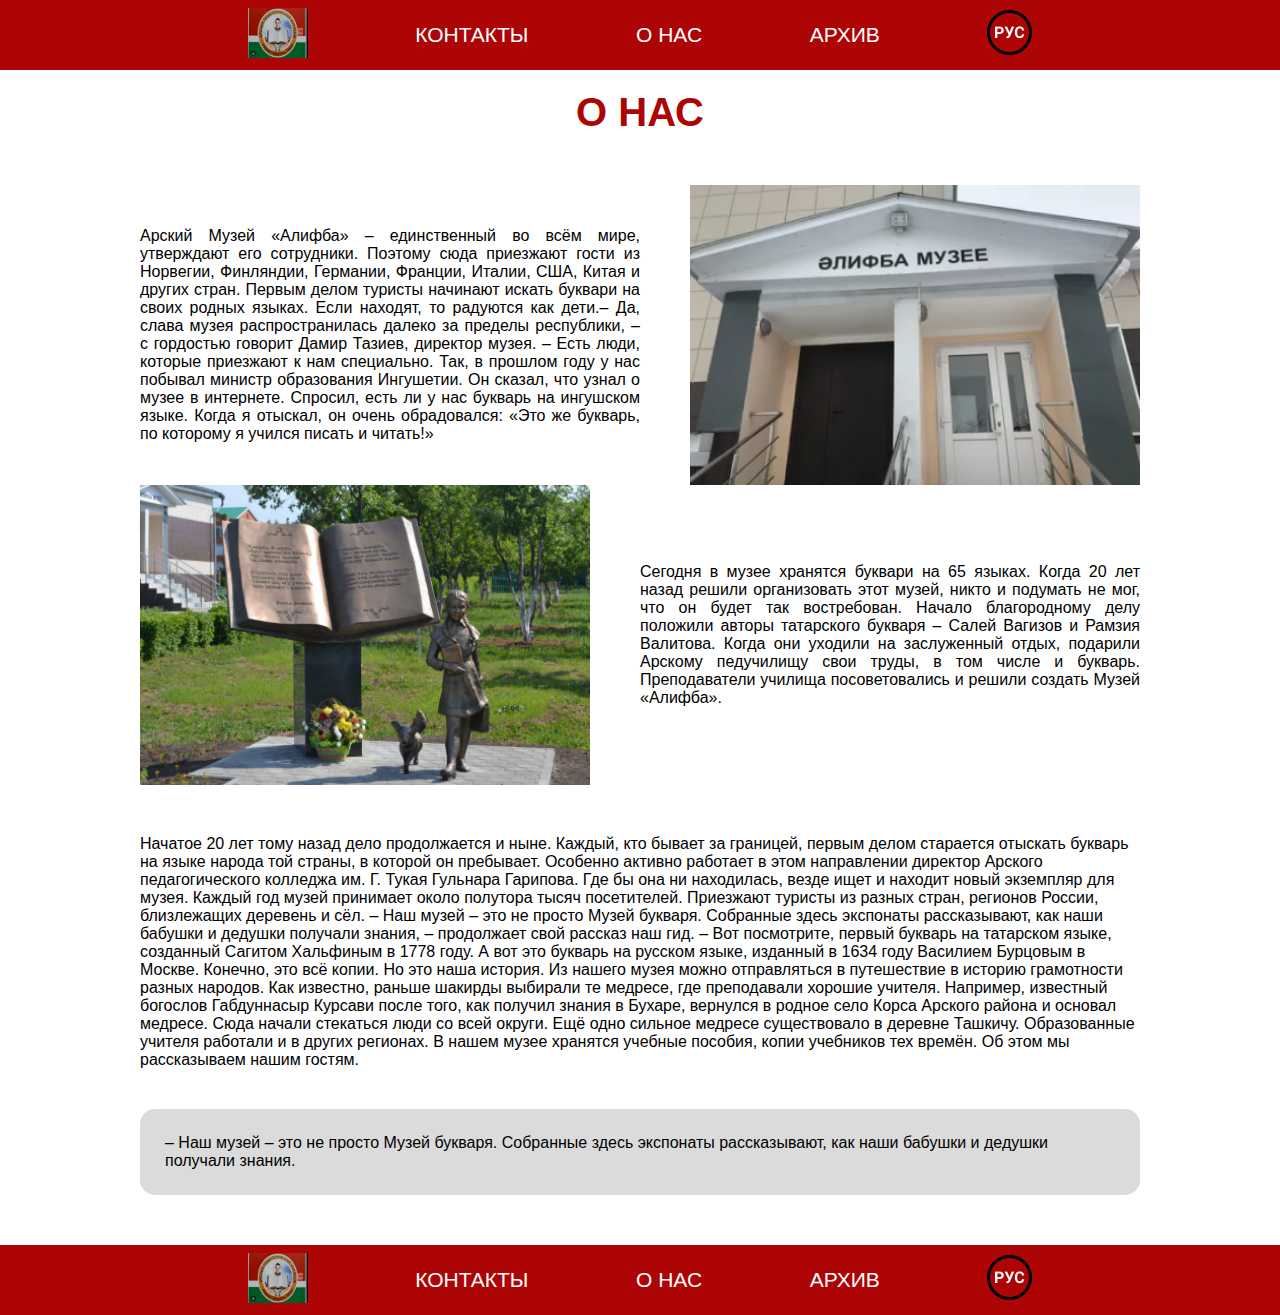
<file: about.html>
<!DOCTYPE html>
<html lang="en">
	<head>
		<meta charset="UTF-8" />
		<meta name="viewport" content="width=device-width, initial-scale=1.0" />
		<link rel="stylesheet" href="styles/about.css" />
		<title>О нас</title>
	</head>
	<body>
		<header class="header">
			<div class="container">
				<nav class="navigation-menu">
					<ul>
						<li>
							<a href="index.html"><img src="images/photo_2024-05-29_21-44-52.jpg" alt="" class="logo" width="60px" height="50px"/></a>
						</li>
						<li><a href="contacts.html">КОНТАКТЫ</a></li>
						<li><a href="contacts.html">О НАС</a></li>
						<li><a href="archive.html">АРХИВ</a></li>
						<li>
							<a href="aboutTat.html"><img src="images/Group 2.png" alt="" /></a>
						</li>
					</ul>
				</nav>
			</div>
		</header>

		<main class="main">
			<div class="container">
				<div class="main-title">О НАС</div>
				<div class="main-block">
					<div class="main-up-block">
						<div class="main-block-text">
							Арский Музей «Алифба» – единственный во всём мире, утверждают его
							сотрудники. Поэтому сюда приезжают гости из Норвегии, Финляндии,
							Германии, Франции, Италии, США, Китая и других стран. Первым делом
							туристы начинают искать буквари на своих родных языках. Если
							находят, то радуются как дети.– Да, слава музея распространилась
							далеко за пределы республики, – с гордостью говорит Дамир Тазиев,
							директор музея. – Есть люди, которые приезжают к нам специально.
							Так, в прошлом году у нас побывал министр образования Ингушетии.
							Он сказал, что узнал о музее в интернете. Спросил, есть ли у нас
							букварь на ингушском языке. Когда я отыскал, он очень обрадовался:
							«Это же букварь, по которому я учился писать и читать!»
						</div>
						<img src="images/image 6.png" alt="" />
					</div>

					<div class="main-down-block">
						<img src="images/2024-05-21-16-39-00 1.png" alt="" />
						<div class="main-block-text">
							Сегодня в музее хранятся буквари на 65 языках. Когда 20 лет назад
							решили организовать этот музей, никто и подумать не мог, что он
							будет так востребован. Начало благородному делу положили авторы
							татарского букваря – Салей Вагизов и Рамзия Валитова. Когда они
							уходили на заслуженный отдых, подарили Арскому педучилищу свои
							труды, в том числе и букварь. Преподаватели училища посоветовались
							и решили создать Музей «Алифба».
						</div>
					</div>
				</div>

				<div class="main-text">
					Начатое 20 лет тому назад дело продолжается и ныне. Каждый, кто бывает
					за границей, первым делом старается отыскать букварь на языке народа
					той страны, в которой он пребывает. Особенно активно работает в этом
					направлении директор Арского педагогического колледжа им. Г. Тукая
					Гульнара Гарипова. Где бы она ни находилась, везде ищет и находит
					новый экземпляр для музея. Каждый год музей принимает около полутора
					тысяч посетителей. Приезжают туристы из разных стран, регионов России,
					близлежащих деревень и сёл. – Наш музей – это не просто Музей букваря.
					Собранные здесь экспонаты рассказывают, как наши бабушки и дедушки
					получали знания, – продолжает свой рассказ наш гид. – Вот посмотрите,
					первый букварь на татарском языке, созданный Сагитом Хальфиным в 1778
					году. А вот это букварь на русском языке, изданный в 1634 году
					Василием Бурцовым в Москве. Конечно, это всё копии. Но это наша
					история. Из нашего музея можно отправляться в путешествие в историю
					грамотности разных народов. Как известно, раньше шакирды выбирали те
					медресе, где преподавали хорошие учителя. Например, известный богослов
					Габдуннасыр Курсави после того, как получил знания в Бухаре, вернулся
					в родное село Корса Арского района и основал медресе. Сюда начали
					стекаться люди со всей округи. Ещё одно сильное медресе существовало в
					деревне Ташкичу. Образованные учителя работали и в других регионах. В
					нашем музее хранятся учебные пособия, копии учебников тех времён. Об
					этом мы рассказываем нашим гостям.
				</div>

				<div class="main-quote">
					– Наш музей – это не просто Музей букваря. Собранные здесь экспонаты
					рассказывают, как наши бабушки и дедушки получали знания.
				</div>
			</div>
		</main>

    <footer class="footer header">
      <div class="container">
				<nav class="navigation-menu">
					<ul>
						<li>
							<a href="index.html"><img src="images/photo_2024-05-29_21-44-52.jpg" alt="" class="logo" width="60px" height="50px"/></a>
						</li>
						<li><a href="contacts.html">КОНТАКТЫ</a></li>
						<li><a href="about.html">О НАС</a></li>
						<li><a href="archive.html">АРХИВ</a></li>
						<li><a href="aboutTat.html"><img src="images/Group 2.png" alt=""></a></li>
					</ul>
				</nav>
			</div>
    </footer>
	</body>
</html>
</file>
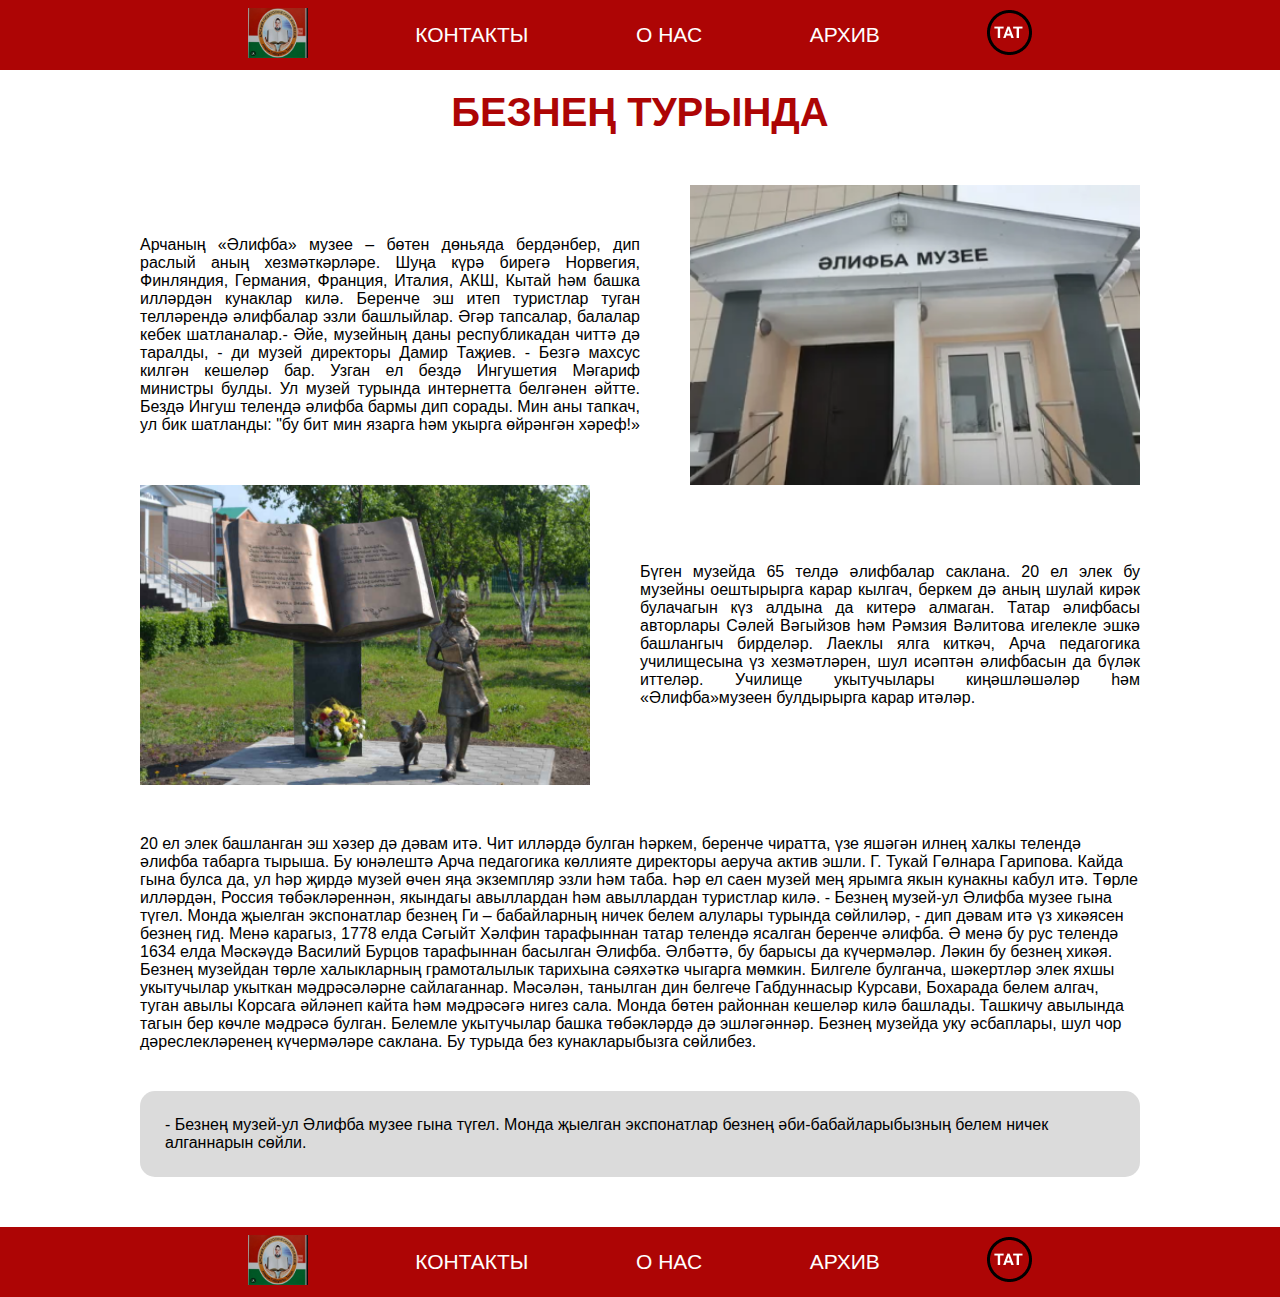
<file: aboutTat.html>
<!DOCTYPE html>
<html lang="en">
	<head>
		<meta charset="UTF-8" />
		<meta name="viewport" content="width=device-width, initial-scale=1.0" />
		<link rel="stylesheet" href="styles/about.css" />
		<title>О нас</title>
	</head>
	<body>
		<header class="header">
			<div class="container">
				<nav class="navigation-menu">
					<ul>
						<li>
							<a href="index.html"
								><img src="images/photo_2024-05-29_21-44-52.jpg" alt="" class="logo" width="60px" height="50px"
							/></a>
						</li>
						<li><a href="contacts.html">КОНТАКТЫ</a></li>
						<li><a href="contacts.html">О НАС</a></li>
						<li><a href="archive.html">АРХИВ</a></li>
						<li>
							<a href="about.html"><img src="images/Group 3.png" alt="" /></a>
						</li>
					</ul>
				</nav>
			</div>
		</header>

		<main class="main">
			<div class="container">
				<div class="main-title">безнең турында</div>
				<div class="main-block">
					<div class="main-up-block">
						<div class="main-block-text">
							Арчаның «Әлифба» музее – бөтен дөньяда бердәнбер, дип раслый аның
							хезмәткәрләре. Шуңа күрә бирегә Норвегия, Финляндия, Германия,
							Франция, Италия, АКШ, Кытай һәм башка илләрдән кунаклар килә.
							Беренче эш итеп туристлар туган телләрендә әлифбалар эзли
							башлыйлар. Әгәр тапсалар, балалар кебек шатланалар.- Әйе, музейның
							даны республикадан читтә дә таралды, - ди музей директоры Дамир
							Таҗиев. - Безгә махсус килгән кешеләр бар. Узган ел бездә
							Ингушетия Мәгариф министры булды. Ул музей турында интернетта
							белгәнен әйтте. Бездә Ингуш телендә әлифба бармы дип сорады. Мин
							аны тапкач, ул бик шатланды: "бу бит мин язарга һәм укырга
							өйрәнгән хәреф!»
						</div>
						<img src="images/image 6.png" alt="" />
					</div>

					<div class="main-down-block">
						<img src="images/2024-05-21-16-39-00 1.png" alt="" />
						<div class="main-block-text">
							Бүген музейда 65 телдә әлифбалар саклана. 20 ел элек бу музейны оештырырга карар кылгач, беркем дә аның шулай кирәк булачагын күз алдына да китерә алмаган. Татар әлифбасы авторлары Сәлей Вәгыйзов һәм Рәмзия Вәлитова игелекле эшкә башлангыч бирделәр. Лаеклы ялга киткәч, Арча педагогика училищесына үз хезмәтләрен, шул исәптән әлифбасын да бүләк иттеләр. Училище укытучылары киңәшләшәләр һәм «Әлифба»музеен булдырырга карар итәләр.
						</div>
					</div>
				</div>

				<div class="main-text">
					20 ел элек башланган эш хәзер дә дәвам итә. Чит илләрдә булган һәркем, беренче чиратта, үзе яшәгән илнең халкы телендә әлифба табарга тырыша. Бу юнәлештә Арча педагогика көллияте директоры аеруча актив эшли. Г. Тукай Гөлнара Гарипова. Кайда гына булса да, ул һәр җирдә музей өчен яңа экземпляр эзли һәм таба. Һәр ел саен музей мең ярымга якын кунакны кабул итә. Төрле илләрдән, Россия төбәкләреннән, якындагы авыллардан һәм авыллардан туристлар килә. - Безнең музей-ул Әлифба музее гына түгел. Монда җыелган экспонатлар безнең Ги – бабайларның ничек белем алулары турында сөйлиләр, - дип дәвам итә үз хикәясен безнең гид.  Менә карагыз, 1778 елда Сәгыйт Хәлфин тарафыннан татар телендә ясалган беренче әлифба. Ә менә бу рус телендә 1634 елда Мәскәүдә Василий Бурцов тарафыннан басылган Әлифба. Әлбәттә, бу барысы да күчермәләр. Ләкин бу безнең хикәя. Безнең музейдан төрле халыкларның грамоталылык тарихына сәяхәткә чыгарга мөмкин. Билгеле булганча, шәкертләр элек яхшы укытучылар укыткан мәдрәсәләрне сайлаганнар. Мәсәлән, танылган дин белгече Габдуннасыр Курсави, Бохарада белем алгач, туган авылы Корсага әйләнеп кайта һәм мәдрәсәгә нигез сала. Монда бөтен районнан кешеләр килә башлады. Ташкичу авылында тагын бер көчле мәдрәсә булган. Белемле укытучылар башка төбәкләрдә дә эшләгәннәр. Безнең музейда уку әсбаплары, шул чор дәреслекләренең күчермәләре саклана. Бу турыда без кунакларыбызга сөйлибез.
				</div>

				<div class="main-quote">
					- Безнең музей-ул Әлифба музее гына түгел. Монда җыелган экспонатлар безнең әби-бабайларыбызның белем ничек алганнарын сөйли.
				</div>
			</div>
		</main>

		<footer class="footer header">
			<div class="container">
				<nav class="navigation-menu">
					<ul>
						<li>
							<a href="index.html"
								><img src="images/photo_2024-05-29_21-44-52.jpg" alt="" class="logo" width="60px" height="50px"
							/></a>
						</li>
						<li><a href="contacts.html">КОНТАКТЫ</a></li>
						<li><a href="about.html">О НАС</a></li>
						<li><a href="archive.html">АРХИВ</a></li>
						<li>
							<a href="about.html"><img src="images/Group 3.png" alt="" /></a>
						</li>
					</ul>
				</nav>
			</div>
		</footer>
	</body>
</html>
</file>
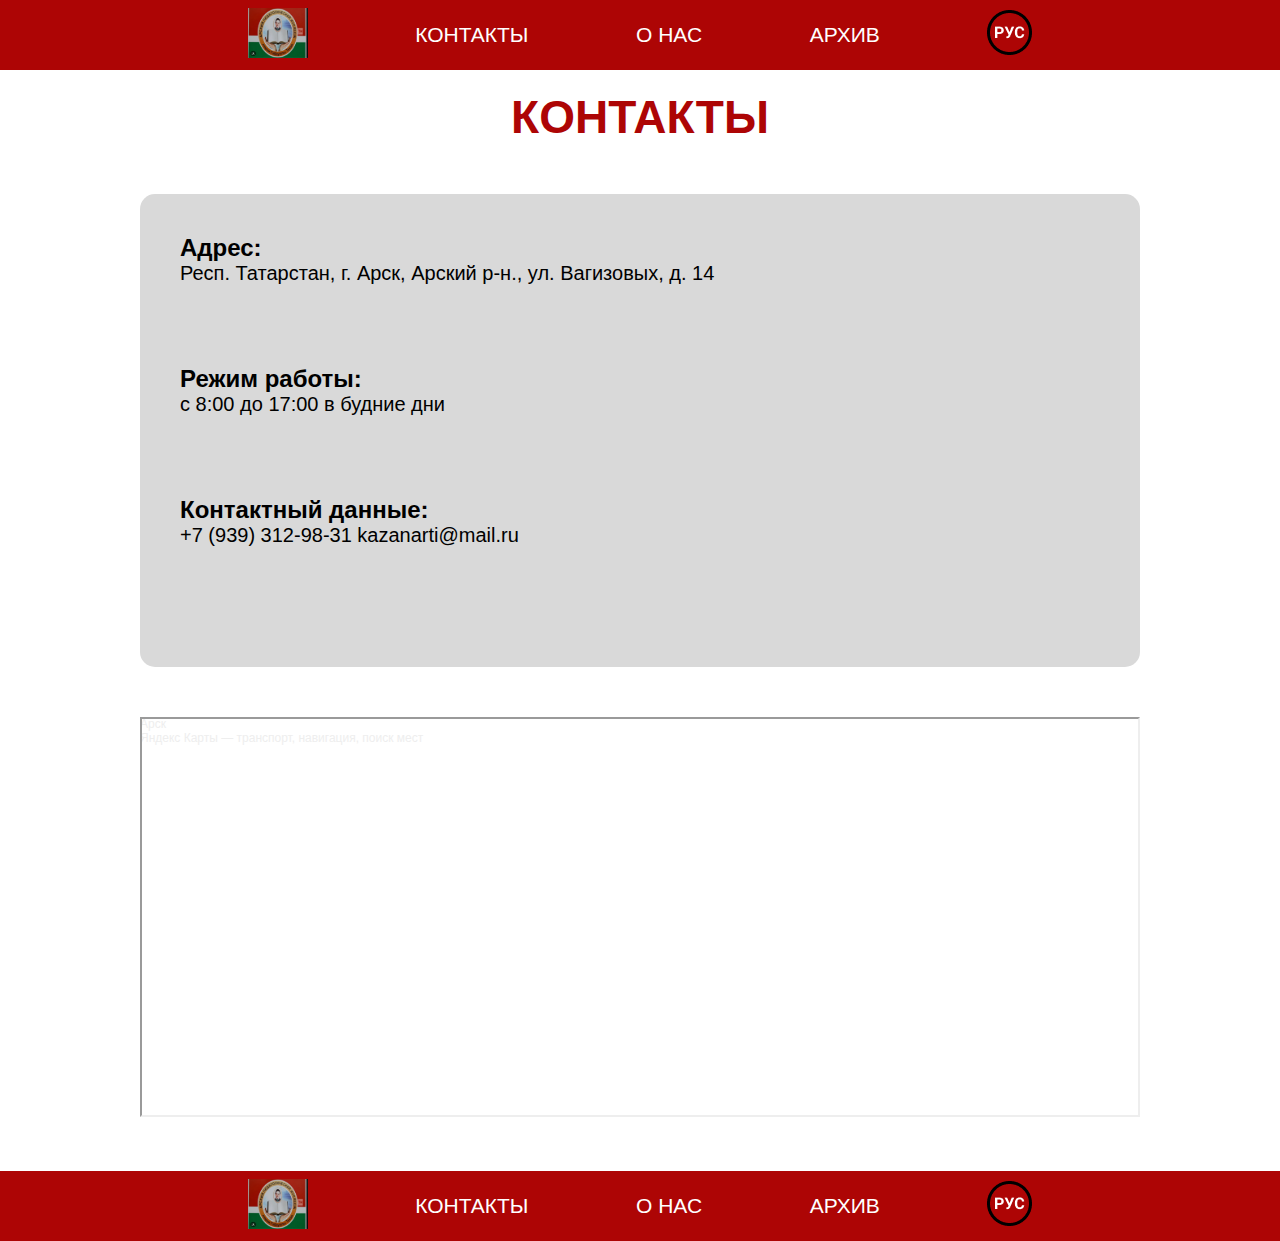
<file: contacts.html>
<!DOCTYPE html>
<html lang="en">
	<head>
		<meta charset="UTF-8" />
		<meta name="viewport" content="width=device-width, initial-scale=1.0" />
		<link rel="stylesheet" href="styles/contacts.css" />
		<title>Контакты</title>
	</head>
	<body>
		<header class="header">
			<div class="container">
				<nav class="navigation-menu">
					<ul>
						<li>
							<a href="index.html"><img src="images/photo_2024-05-29_21-44-52.jpg" alt="" class="logo" width="60px" height="50px"/></a>
						</li>
						<li><a href="contacts.html">КОНТАКТЫ</a></li>
						<li><a href="about.html">О НАС</a></li>
						<li><a href="archive.html">АРХИВ</a></li>
						<li>
							<a href="#"><img src="images/Group 2.png" alt="" /></a>
						</li>
					</ul>
				</nav>
			</div>
		</header>

		<main class="main">
			<div class="container">
				<div class="main-title">КОНТАКТЫ</div>
				<div class="contact-info">
					<div class="name"><b>Адрес:</b></div>
					<div class="info">
						Респ. Татарстан, г. Арск, Арский р-н., ул. Вагизовых, д. 14
					</div>

					<div class="name"><b>Режим работы:</b></div>
					<div class="info">с 8:00 до 17:00 в будние дни</div>

					<div class="name"><b>Контактный данные:</b></div>
					<div class="info">+7 (939) 312-98-31 kazanarti@mail.ru</div>
				</div>

				<div class="map">
					<div style="position: relative; overflow: hidden">
						<a
							href="https://yandex.ru/maps/100514/arsk/?utm_medium=mapframe&utm_source=maps"
							style="color: #eee; font-size: 12px; position: absolute; top: 0px"
							>Арск</a
						><a
							href="https://yandex.ru/maps/100514/arsk/house/ulitsa_vagizovykh_14/YEAYfgFkSEEEQFtsfXx4d35nYw==/?ll=49.864143%2C56.096247&utm_medium=mapframe&utm_source=maps&z=16"
							style="
								color: #eee;
								font-size: 12px;
								position: absolute;
								top: 14px;
							"
							>Яндекс Карты — транспорт, навигация, поиск мест</a
						><iframe
							src="https://yandex.ru/map-widget/v1/?ll=49.864143%2C56.096247&mode=search&ol=geo&ouri=ymapsbm1%3A%2F%2Fgeo%3Fdata%3DCgoxOTEwMTM4MDMxEmLQoNC-0YHRgdC40Y8sINCg0LXRgdC_0YPQsdC70LjQutCwINCi0LDRgtCw0YDRgdGC0LDQvSwg0JDRgNGB0LosINGD0LvQuNGG0LAg0JLQsNCz0LjQt9C-0LLRi9GFLCAxNCIKDeN0R0IVj2JgQg%2C%2C&z=16"
							width="100%"
							height="400"
							frameborder="1"
							allowfullscreen="true"
							style="position: relative"
						></iframe>
					</div>
				</div>
			</div>
		</main>

		<footer class="footer header">
			<div class="container">
				<nav class="navigation-menu">
					<ul>
						<li>
							<a href="index.html"><img src="images/photo_2024-05-29_21-44-52.jpg" alt="" class="logo" width="60px" height="50px"/></a>
						</li>
						<li><a href="contacts.html">КОНТАКТЫ</a></li>
						<li><a href="about.html">О НАС</a></li>
						<li><a href="archive.html">АРХИВ</a></li>
						<li>
							<a href="#"><img src="images/Group 2.png" alt="" /></a>
						</li>
					</ul>
				</nav>
			</div>
		</footer>
	</body>
</html>
</file>
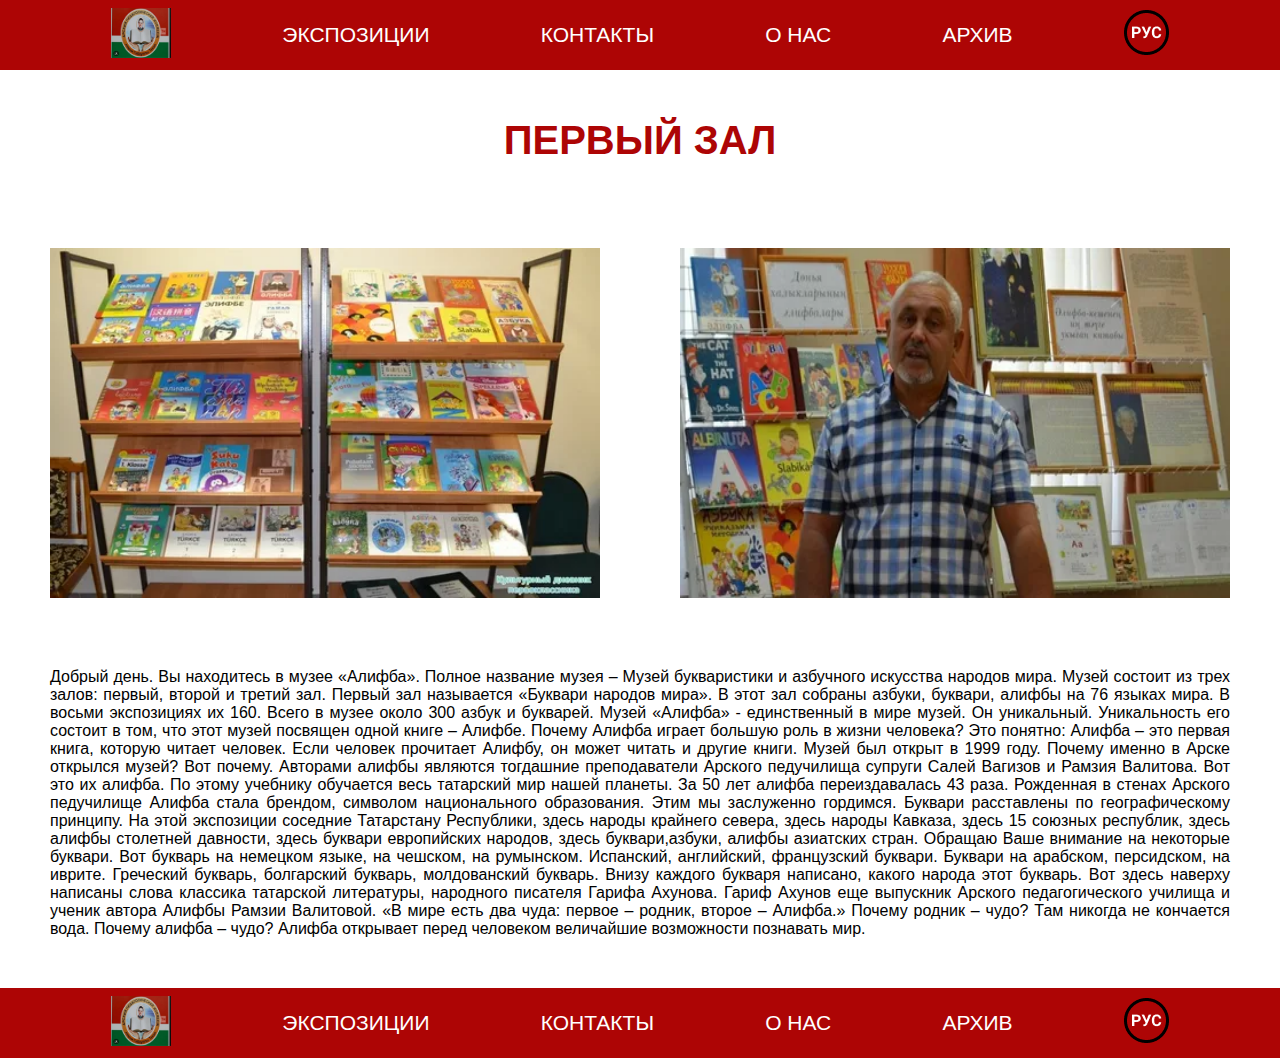
<file: firstHall.html>
<!DOCTYPE html>
<html lang="en">
	<head>
		<meta charset="UTF-8" />
		<meta name="viewport" content="width=device-width, initial-scale=1.0" />
		<link rel="stylesheet" href="styles/hall.css" />
		<title>Первый зал</title>
	</head>
	<body>

     <div class="expositions-menu">
      <nav class="menu">
        <li><a href="firstHall.html">ПЕРВЫЙ ЗАЛ</a></li>
        <li><a href="secondHall.html">ВТОРОЙ ЗАЛ</a></li>
        <li><a href="thirdHall.html">ТРЕТИЙ ЗАЛ</a></li>
      </nav>
     </div>

		<header class="header">
			<div class="container">
				<nav class="navigation-menu">
					<ul>
						<li>
							<a href="index.html"
								><img src="images/photo_2024-05-29_21-44-52.jpg" alt="" class="logo" width="60px" height="50px"
							/></a>
						</li>
						<li><a href="#" class="expositions-link">ЭКСПОЗИЦИИ</a></li>
						<li><a href="contacts.html">КОНТАКТЫ</a></li>
						<li><a href="about.html">О НАС</a></li>
						<li><a href="archive.html">АРХИВ</a></li>
						<li>
							<a href="firstHallTat.html"><img src="images/Group 2.png" alt="" /></a>
						</li>
					</ul>
				</nav>
			</div>
		</header>

		<main class="main">
			<div class="container">
				<div class="name">ПЕРВЫЙ ЗАЛ</div>
				<div class="images-wrapper">
					<img src="images/i (4).webp" alt="" width="550px" height="350px" />
					<img src="images/i (5).webp" alt="" width="550px" height="350px" />
				</div>
				<div class="main-text">
					Добрый день. Вы находитесь в музее «Алифба». Полное название музея –
					Музей букваристики и азбучного искусства народов мира. Музей состоит
					из трех залов: первый, второй и третий зал. Первый зал называется
					«Буквари народов мира». В этот зал собраны азбуки, буквари, алифбы на
					76 языках мира. В восьми экспозициях их 160. Всего в музее около 300
					азбук и букварей. Музей «Алифба» - единственный в мире музей. Он
					уникальный. Уникальность его состоит в том, что этот музей посвящен
					одной книге – Алифбе. Почему Алифба играет большую роль в жизни
					человека? Это понятно: Алифба – это первая книга, которую читает
					человек. Если человек прочитает Алифбу, он может читать и другие
					книги. Музей был открыт в 1999 году. Почему именно в Арске открылся
					музей? Вот почему. Авторами алифбы являются тогдашние преподаватели
					Арского педучилища супруги Салей Вагизов и Рамзия Валитова. Вот это их
					алифба. По этому учебнику обучается весь татарский мир нашей планеты.
					За 50 лет алифба переиздавалась 43 раза. Рожденная в стенах Арского
					педучилище Алифба стала брендом, символом национального образования.
					Этим мы заслуженно гордимся. Буквари расставлены по географическому
					принципу. На этой экспозиции соседние Татарстану Республики, здесь
					народы крайнего севера, здесь народы Кавказа, здесь 15 союзных
					республик, здесь алифбы столетней давности, здесь буквари европийских
					народов, здесь буквари,азбуки, алифбы азиатских стран. Обращаю Ваше
					внимание на некоторые буквари. Вот букварь на немецком языке, на
					чешском, на румынском. Испанский, английский, французский буквари.
					Буквари на арабском, персидском, на иврите. Греческий букварь,
					болгарский букварь, молдованский букварь. Внизу каждого букваря
					написано, какого народа этот букварь. Вот здесь наверху написаны слова
					классика татарской литературы, народного писателя Гарифа Ахунова.
					Гариф Ахунов еще выпускник Арского педагогического училища и ученик
					автора Алифбы Рамзии Валитовой. «В мире есть два чуда: первое –
					родник, второе – Алифба.» Почему родник – чудо? Там никогда не
					кончается вода. Почему алифба – чудо? Алифба открывает перед человеком
					величайшие возможности познавать мир.
				</div>
			</div>
		</main>

		<footer class="footer header">
			<div class="container">
				<nav class="navigation-menu">
					<ul>
						<li>
							<a href="index.html"
								><img src="images/photo_2024-05-29_21-44-52.jpg" alt="" class="logo" width="60px" height="50px"
							/></a>
						</li>
						<li><a href="#">ЭКСПОЗИЦИИ</a></li>
						<li><a href="contacts.html">КОНТАКТЫ</a></li>
						<li><a href="about.html">О НАС</a></li>
						<li><a href="archive.html">АРХИВ</a></li>
						<li>
							<a href="firstHallTat.html"><img src="images/Group 2.png" alt="" /></a>
						</li>
					</ul>
				</nav>
			</div>
		</footer>

    <script>
      document.querySelector('.expositions-link').onclick = function() {
        document.querySelector('.expositions-menu').style.marginTop = "0px"
      }
    </script>
	</body>
</html>
</file>
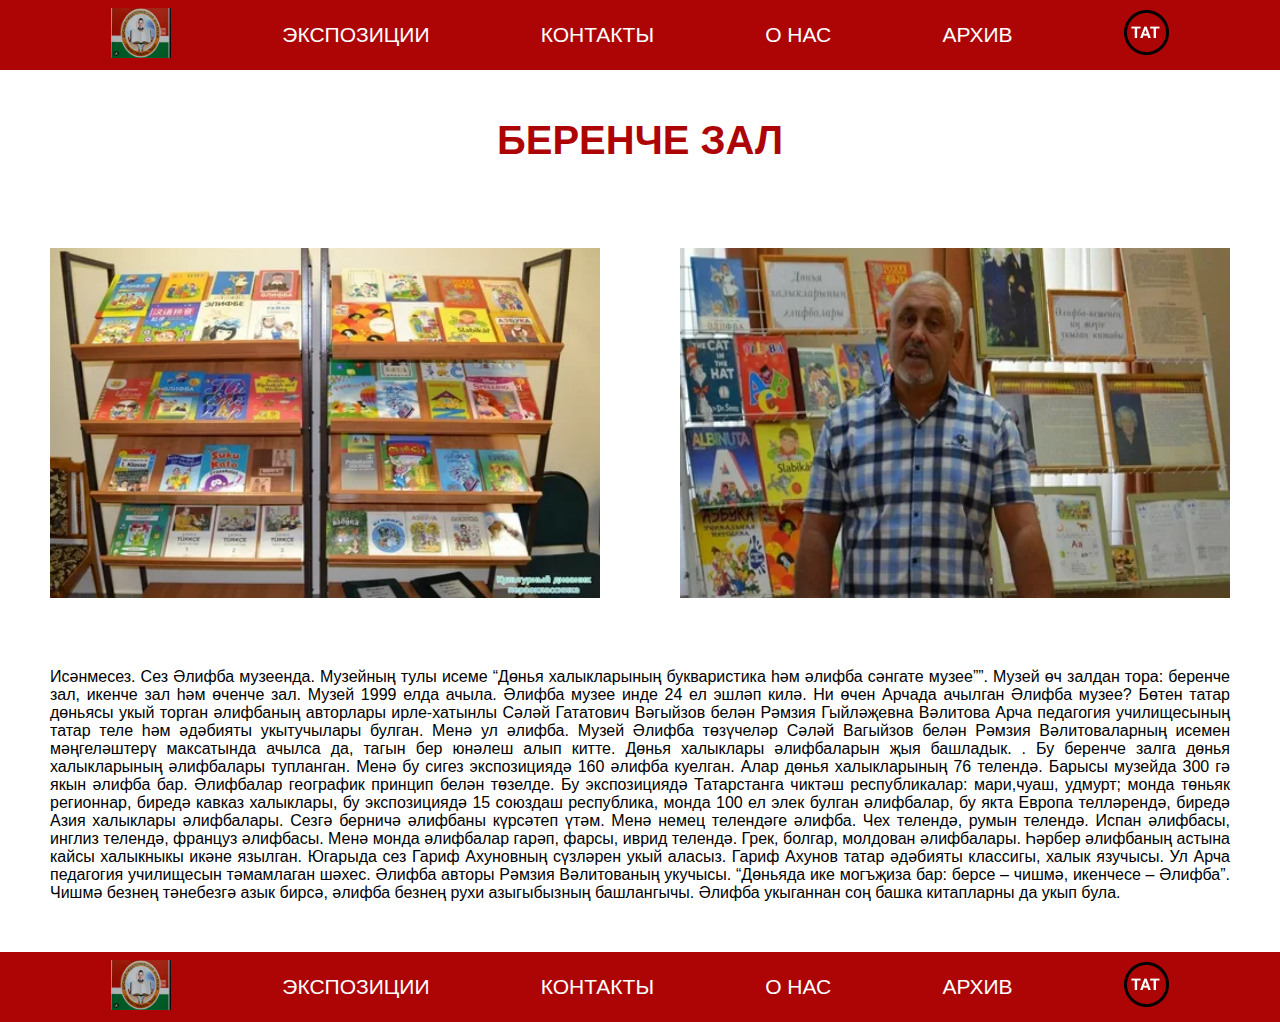
<file: firstHallTat.html>
<!DOCTYPE html>
<html lang="en">
	<head>
		<meta charset="UTF-8" />
		<meta name="viewport" content="width=device-width, initial-scale=1.0" />
		<link rel="stylesheet" href="styles/hall.css" />
		<title>Первый зал</title>
	</head>
	<body>
		<div class="expositions-menu">
			<nav class="menu">
				<li><a href="firstHall.html">ПЕРВЫЙ ЗАЛ</a></li>
				<li><a href="secondHall.html">ВТОРОЙ ЗАЛ</a></li>
				<li><a href="thirdHall.html">ТРЕТИЙ ЗАЛ</a></li>
			</nav>
		</div>

		<header class="header">
			<div class="container">
				<nav class="navigation-menu">
					<ul>
						<li>
							<a href="index.html"
								><img src="images/photo_2024-05-29_21-44-52.jpg" alt="" class="logo" width="60px" height="50px"
							/></a>
						</li>
						<li><a href="#" class="expositions-link">ЭКСПОЗИЦИИ</a></li>
						<li><a href="contacts.html">КОНТАКТЫ</a></li>
						<li><a href="about.html">О НАС</a></li>
						<li><a href="archive.html">АРХИВ</a></li>
						<li>
							<a href="firstHall.html"
								><img src="images/Group 3.png" alt=""
							/></a>
						</li>
					</ul>
				</nav>
			</div>
		</header>

		<main class="main">
			<div class="container">
				<div class="name">БЕРЕНЧЕ ЗАЛ</div>
				<div class="images-wrapper">
					<img src="images/i (4).webp" alt="" width="550px" height="350px" />
					<img src="images/i (5).webp" alt="" width="550px" height="350px" />
				</div>
				<div class="main-text">
					Исәнмесез. Сез Әлифба музеенда. Музейның тулы исеме “Дөнья
					халыкларының букваристика һәм әлифба сәнгате музее””. Музей өч залдан
					тора: беренче зал, икенче зал һәм өченче зал. Музей 1999 елда ачыла.
					Әлифба музее инде 24 ел эшләп килә. Ни өчен Арчада ачылган Әлифба
					музее? Бөтен татар дөньясы укый торган әлифбаның авторлары
					ирле-хатынлы Сәләй Гататович Вәгыйзов белән Рәмзия Гыйләҗевна Вәлитова
					Арча педагогия училищесының татар теле һәм әдәбияты укытучылары
					булган. Менә ул әлифба. Музей Әлифба төзүчеләр Сәләй Вагыйзов белән
					Рәмзия Вәлитоваларның исемен мәңгеләштерү максатында ачылса да, тагын
					бер юнәлеш алып китте. Дөнья халыклары әлифбаларын җыя башладык. . Бу
					беренче залга дөнья халыкларының әлифбалары тупланган. Менә бу сигез
					экспозициядә 160 әлифба куелган. Алар дөнья халыкларының 76 телендә.
					Барысы музейда 300 гә якын әлифба бар. Әлифбалар географик принцип
					белән төзелде. Бу экспозициядә Татарстанга чиктәш республикалар:
					мари,чуаш, удмурт; монда төньяк регионнар, биредә кавказ халыклары, бу
					экспозициядә 15 союздаш республика, монда 100 ел элек булган
					әлифбалар, бу якта Европа телләрендә, биредә Азия халыклары
					әлифбалары. Сезгә берничә әлифбаны күрсәтеп үтәм. Менә немец телендәге
					әлифба. Чех телендә, румын телендә. Испан әлифбасы, инглиз телендә,
					француз әлифбасы. Менә монда әлифбалар гарәп, фарсы, иврид телендә.
					Грек, болгар, молдован әлифбалары. Һәрбер әлифбаның астына кайсы
					халыкныкы икәне язылган. Югарыда сез Гариф Ахуновның сүзләрен укый
					аласыз. Гариф Ахунов татар әдәбияты классигы, халык язучысы. Ул Арча
					педагогия училищесын тәмамлаган шәхес. Әлифба авторы Рәмзия
					Вәлитованың укучысы. “Дөньяда ике могъҗиза бар: берсе – чишмә,
					икенчесе – Әлифба”. Чишмә безнең тәнебезгә азык бирсә, әлифба безнең
					рухи азыгыбызның башлангычы. Әлифба укыганнан соң башка китапларны да
					укып була.
				</div>
			</div>
		</main>

		<footer class="footer header">
			<div class="container">
				<nav class="navigation-menu">
					<ul>
						<li>
							<a href="index.html"
								><img src="images/photo_2024-05-29_21-44-52.jpg" alt="" class="logo" width="60px" height="50px"
							/></a>
						</li>
						<li><a href="#">ЭКСПОЗИЦИИ</a></li>
						<li><a href="contacts.html">КОНТАКТЫ</a></li>
						<li><a href="about.html">О НАС</a></li>
						<li><a href="archive.html">АРХИВ</a></li>
						<li>
							<a href="firstHall.html"
								><img src="images/Group 3.png" alt=""
							/></a>
						</li>
					</ul>
				</nav>
			</div>
		</footer>

		<script>
			document.querySelector('.expositions-link').onclick = function () {
				document.querySelector('.expositions-menu').style.marginTop = '0px'
			}
		</script>
	</body>
</html>
</file>
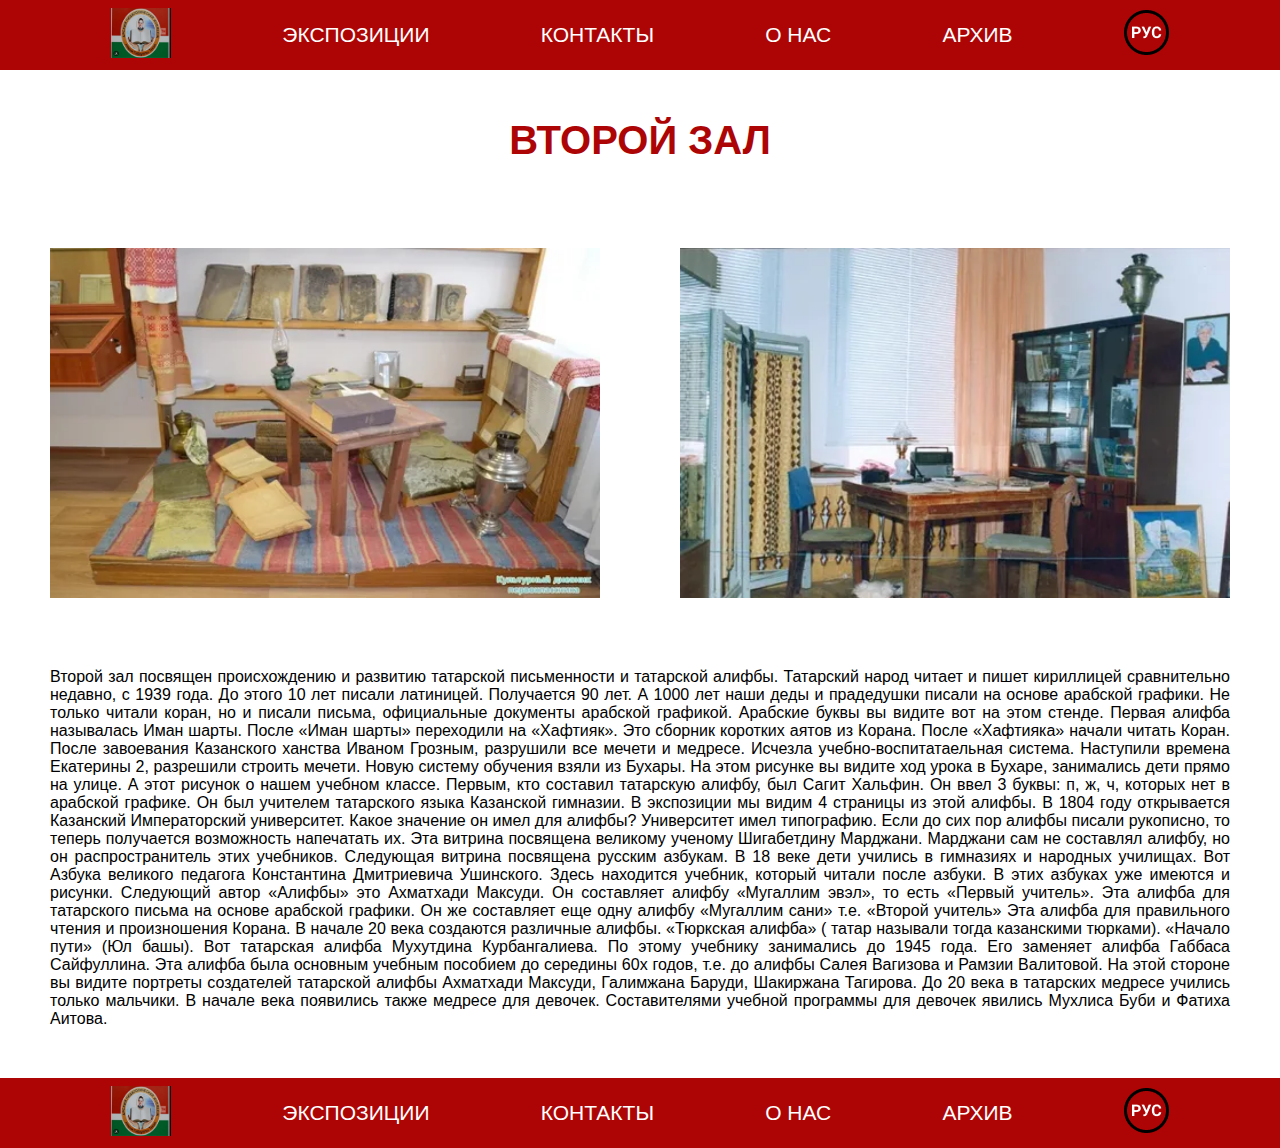
<file: secondHall.html>
<!DOCTYPE html>
<html lang="en">
	<head>
		<meta charset="UTF-8" />
		<meta name="viewport" content="width=device-width, initial-scale=1.0" />
		<link rel="stylesheet" href="styles/hall.css" />
		<title>Первый зал</title>
	</head>
	<body>
		<div class="expositions-menu">
			<nav class="menu">
				<li><a href="firstHall.html">ПЕРВЫЙ ЗАЛ</a></li>
				<li><a href="secondHall.html">ВТОРОЙ ЗАЛ</a></li>
				<li><a href="thirdHall.html">ТРЕТИЙ ЗАЛ</a></li>
			</nav>
		</div>

		<header class="header">
			<div class="container">
				<nav class="navigation-menu">
					<ul>
						<li>
							<a href="index.html"
								><img src="images/photo_2024-05-29_21-44-52.jpg" alt="" class="logo" width="60px" height="50px"
							/></a>
						</li>
						<li><a href="#" class="expositions-link">ЭКСПОЗИЦИИ</a></li>
						<li><a href="contacts.html">КОНТАКТЫ</a></li>
						<li><a href="about.html">О НАС</a></li>
						<li><a href="archive.html">АРХИВ</a></li>
						<li>
							<a href="secondHallTat.html"><img src="images/Group 2.png" alt="" /></a>
						</li>
					</ul>
				</nav>
			</div>
		</header>

		<main class="main">
			<div class="container">
				<div class="name">ВТОРОЙ ЗАЛ</div>
				<div class="images-wrapper">
					<img src="images/i (6).webp" alt="" width="550px" height="350px" />
					<img src="images/i (7).webp" alt="" width="550px" height="350px" />
				</div>
				<div class="main-text">
					Второй зал посвящен происхождению и развитию татарской письменности и
					татарской алифбы. Татарский народ читает и пишет кириллицей
					сравнительно недавно, с 1939 года. До этого 10 лет писали латиницей.
					Получается 90 лет. А 1000 лет наши деды и прадедушки писали на основе
					арабской графики. Не только читали коран, но и писали письма,
					официальные документы арабской графикой. Арабские буквы вы видите вот
					на этом стенде. Первая алифба называлась Иман шарты. После «Иман
					шарты» переходили на «Хафтияк». Это сборник коротких аятов из Корана.
					После «Хафтияка» начали читать Коран. После завоевания Казанского
					ханства Иваном Грозным, разрушили все мечети и медресе. Исчезла
					учебно-воспитатаельная система. Наступили времена Екатерины 2,
					разрешили строить мечети. Новую систему обучения взяли из Бухары. На
					этом рисунке вы видите ход урока в Бухаре, занимались дети прямо на
					улице. А этот рисунок о нашем учебном классе. Первым, кто составил
					татарскую алифбу, был Сагит Хальфин. Он ввел 3 буквы: п, ж, ч, которых
					нет в арабской графике. Он был учителем татарского языка Казанской
					гимназии. В экспозиции мы видим 4 страницы из этой алифбы. В 1804 году
					открывается Казанский Императорский университет. Какое значение он
					имел для алифбы? Университет имел типографию. Если до сих пор алифбы
					писали рукописно, то теперь получается возможность напечатать их. Эта
					витрина посвящена великому ученому Шигабетдину Марджани. Марджани сам
					не составлял алифбу, но он распространитель этих учебников. Следующая
					витрина посвящена русским азбукам. В 18 веке дети учились в гимназиях
					и народных училищах. Вот Азбука великого педагога Константина
					Дмитриевича Ушинского. Здесь находится учебник, который читали после
					азбуки. В этих азбуках уже имеются и рисунки. Следующий автор «Алифбы»
					это Ахматхади Максуди. Он составляет алифбу «Мугаллим эвэл», то есть
					«Первый учитель». Эта алифба для татарского письма на основе арабской
					графики. Он же составляет еще одну алифбу «Мугаллим сани» т.е. «Второй
					учитель» Эта алифба для правильного чтения и произношения Корана. В
					начале 20 века создаются различные алифбы. «Тюркская алифба» ( татар
					называли тогда казанскими тюрками). «Начало пути» (Юл башы). Вот
					татарская алифба Мухутдина Курбангалиева. По этому учебнику занимались
					до 1945 года. Его заменяет алифба Габбаса Сайфуллина. Эта алифба была
					основным учебным пособием до середины 60х годов, т.е. до алифбы Салея
					Вагизова и Рамзии Валитовой. На этой стороне вы видите портреты
					создателей татарской алифбы Ахматхади Максуди, Галимжана Баруди,
					Шакиржана Тагирова. До 20 века в татарских медресе учились только
					мальчики. В начале века появились также медресе для девочек.
					Составителями учебной программы для девочек явились Мухлиса Буби и
					Фатиха Аитова.
				</div>
			</div>
		</main>

		<footer class="footer header">
			<div class="container">
				<nav class="navigation-menu">
					<ul>
						<li>
							<a href="index.html"
								><img src="images/photo_2024-05-29_21-44-52.jpg" alt="" class="logo" width="60px" height="50px"
							/></a>
						</li>
						<li><a href="#">ЭКСПОЗИЦИИ</a></li>
						<li><a href="contacts.html">КОНТАКТЫ</a></li>
						<li><a href="about.html">О НАС</a></li>
						<li><a href="archive.html">АРХИВ</a></li>
						<li>
							<a href="secondHallTat.html"><img src="images/Group 2.png" alt="" /></a>
						</li>
					</ul>
				</nav>
			</div>
		</footer>

		<script>
			document.querySelector('.expositions-link').onclick = function () {
				document.querySelector('.expositions-menu').style.marginTop = '0px'
			}
		</script>
	</body>
</html>
</file>
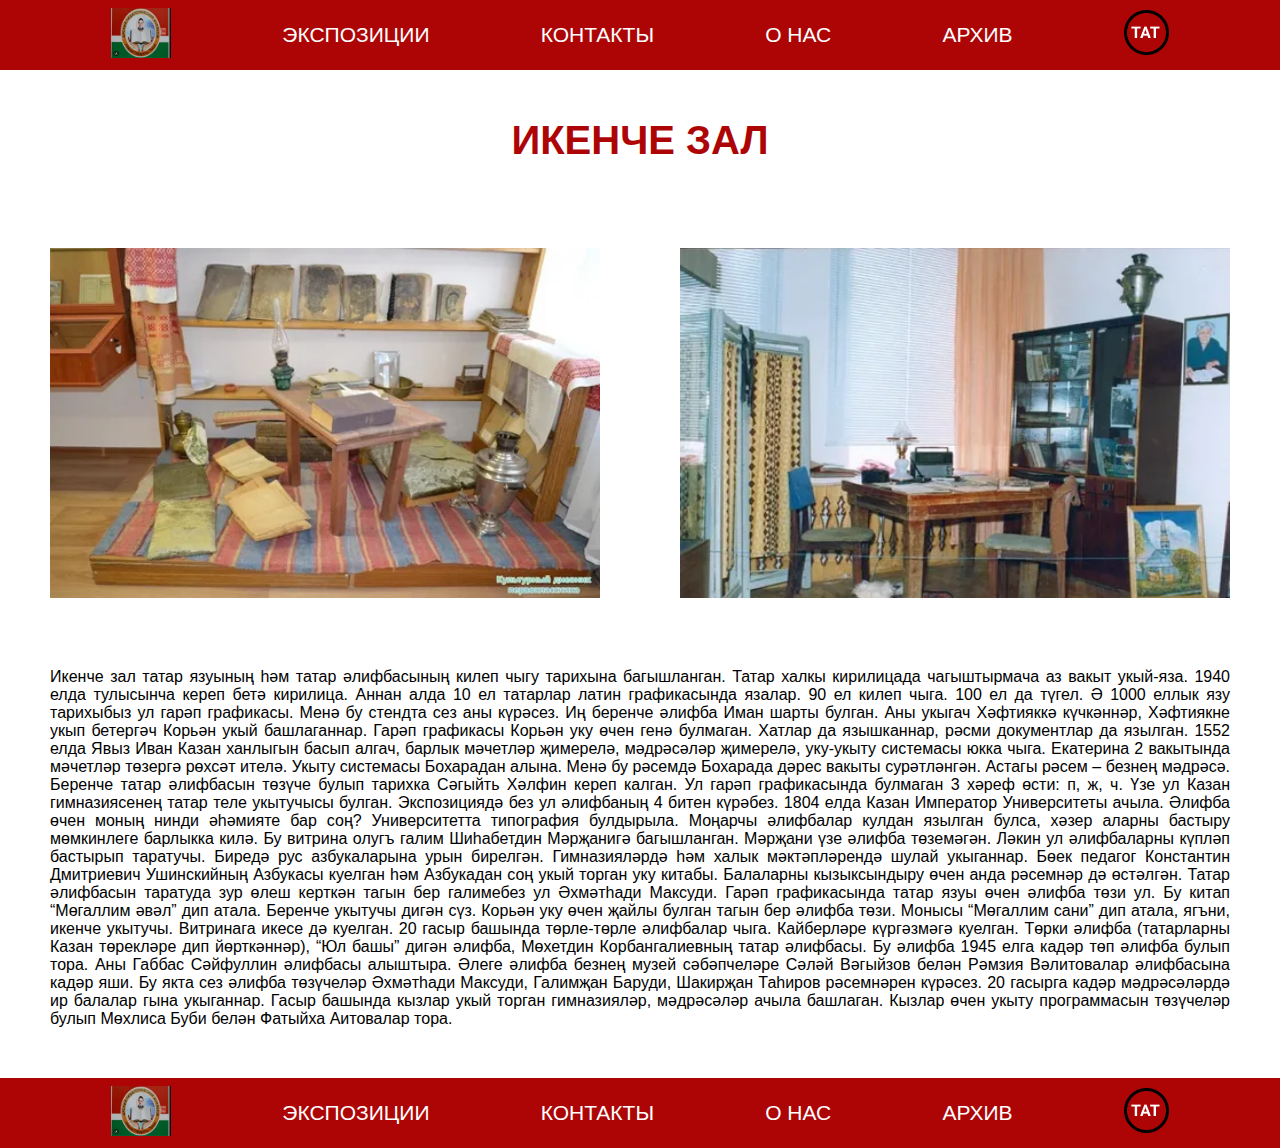
<file: secondHallTat.html>
<!DOCTYPE html>
<html lang="en">
	<head>
		<meta charset="UTF-8" />
		<meta name="viewport" content="width=device-width, initial-scale=1.0" />
		<link rel="stylesheet" href="styles/hall.css" />
		<title>Первый зал</title>
	</head>
	<body>
		<div class="expositions-menu">
			<nav class="menu">
				<li><a href="firstHall.html">ПЕРВЫЙ ЗАЛ</a></li>
				<li><a href="secondHall.html">ВТОРОЙ ЗАЛ</a></li>
				<li><a href="thirdHall.html">ТРЕТИЙ ЗАЛ</a></li>
			</nav>
		</div>

		<header class="header">
			<div class="container">
				<nav class="navigation-menu">
					<ul>
						<li>
							<a href="index.html"
								><img src="images/photo_2024-05-29_21-44-52.jpg" alt="" class="logo" width="60px" height="50px"
							/></a>
						</li>
						<li><a href="#" class="expositions-link">ЭКСПОЗИЦИИ</a></li>
						<li><a href="contacts.html">КОНТАКТЫ</a></li>
						<li><a href="about.html">О НАС</a></li>
						<li><a href="archive.html">АРХИВ</a></li>
						<li>
							<a href="secondHall.html"
								><img src="images/Group 3.png" alt=""
							/></a>
						</li>
					</ul>
				</nav>
			</div>
		</header>

		<main class="main">
			<div class="container">
				<div class="name">ИКЕНЧЕ ЗАЛ</div>
				<div class="images-wrapper">
					<img src="images/i (6).webp" alt="" width="550px" height="350px" />
					<img src="images/i (7).webp" alt="" width="550px" height="350px" />
				</div>
				<div class="main-text">
					Икенче зал татар язуының һәм татар әлифбасының килеп чыгу тарихына
					багышланган. Татар халкы кирилицада чагыштырмача аз вакыт укый-яза.
					1940 елда тулысынча кереп бетә кирилица. Аннан алда 10 ел татарлар
					латин графикасында язалар. 90 ел килеп чыга. 100 ел да түгел. Ә 1000
					еллык язу тарихыбыз ул гарәп графикасы. Менә бу стендта сез аны
					күрәсез. Иң беренче әлифба Иман шарты булган. Аны укыгач Хәфтияккә
					күчкәннәр, Хәфтиякне укып бетергәч Корьән укый башлаганнар. Гарәп
					графикасы Корьән уку өчен генә булмаган. Хатлар да язышканнар, рәсми
					документлар да язылган. 1552 елда Явыз Иван Казан ханлыгын басып
					алгач, барлык мәчетләр җимерелә, мәдрәсәләр җимерелә, уку-укыту
					системасы юкка чыга. Екатерина 2 вакытында мәчетләр төзергә рөхсәт
					ителә. Укыту системасы Бохарадан алына. Менә бу рәсемдә Бохарада дәрес
					вакыты сурәтләнгән. Астагы рәсем – безнең мәдрәсә. Беренче татар
					әлифбасын төзүче булып тарихка Сәгыйть Хәлфин кереп калган. Ул гарәп
					графикасында булмаган 3 хәреф өсти: п, ж, ч. Үзе ул Казан
					гимназиясенең татар теле укытучысы булган. Экспозициядә без ул
					әлифбаның 4 битен күрәбез. 1804 елда Казан Император Университеты
					ачыла. Әлифба өчен моның нинди әһәмияте бар соң? Университетта
					типография булдырыла. Моңарчы әлифбалар кулдан язылган булса, хәзер
					аларны бастыру мөмкинлеге барлыкка килә. Бу витрина олугъ галим
					Шиһабетдин Мәрҗанигә багышланган. Мәрҗани үзе әлифба төземәгән. Ләкин
					ул әлифбаларны күпләп бастырып таратучы. Биредә рус азбукаларына урын
					бирелгән. Гимназияләрдә һәм халык мәктәпләрендә шулай укыганнар. Бөек
					педагог Константин Дмитриевич Ушинскийның Азбукасы куелган һәм
					Азбукадан соң укый торган уку китабы. Балаларны кызыксындыру өчен анда
					рәсемнәр дә өстәлгән. Татар әлифбасын таратуда зур өлеш керткән тагын
					бер галимебез ул Әхмәтһади Максуди. Гарәп графикасында татар язуы өчен
					әлифба төзи ул. Бу китап “Мөгаллим әвәл” дип атала. Беренче укытучы
					дигән сүз. Корьән уку өчен җайлы булган тагын бер әлифба төзи. Монысы
					“Мөгаллим сани” дип атала, ягъни, икенче укытучы. Витринага икесе дә
					куелган. 20 гасыр башында төрле-төрле әлифбалар чыга. Кайберләре
					күргәзмәгә куелган. Төрки әлифба (татарларны Казан төрекләре дип
					йөрткәннәр), “Юл башы” дигән әлифба, Мөхетдин Корбангалиевның татар
					әлифбасы. Бу әлифба 1945 елга кадәр төп әлифба булып тора. Аны Габбас
					Сәйфуллин әлифбасы алыштыра. Әлеге әлифба безнең музей сәбәпчеләре
					Сәләй Вәгыйзов белән Рәмзия Вәлитовалар әлифбасына кадәр яши. Бу якта
					сез әлифба төзүчеләр Әхмәтһади Максуди, Галимҗан Баруди, Шакирҗан
					Таһиров рәсемнәрен күрәсез. 20 гасырга кадәр мәдрәсәләрдә ир балалар
					гына укыганнар. Гасыр башында кызлар укый торган гимназияләр,
					мәдрәсәләр ачыла башлаган. Кызлар өчен укыту программасын төзүчеләр
					булып Мөхлиса Буби белән Фатыйха Аитовалар тора.
				</div>
			</div>
		</main>

		<footer class="footer header">
			<div class="container">
				<nav class="navigation-menu">
					<ul>
						<li>
							<a href="index.html"
								><img src="images/photo_2024-05-29_21-44-52.jpg" alt="" class="logo" width="60px" height="50px"
							/></a>
						</li>
						<li><a href="#">ЭКСПОЗИЦИИ</a></li>
						<li><a href="contacts.html">КОНТАКТЫ</a></li>
						<li><a href="about.html">О НАС</a></li>
						<li><a href="archive.html">АРХИВ</a></li>
						<li>
							<a href="secondHall.html"
								><img src="images/Group 3.png" alt=""
							/></a>
						</li>
					</ul>
				</nav>
			</div>
		</footer>

		<script>
			document.querySelector('.expositions-link').onclick = function () {
				document.querySelector('.expositions-menu').style.marginTop = '0px'
			}
		</script>
	</body>
</html>
</file>
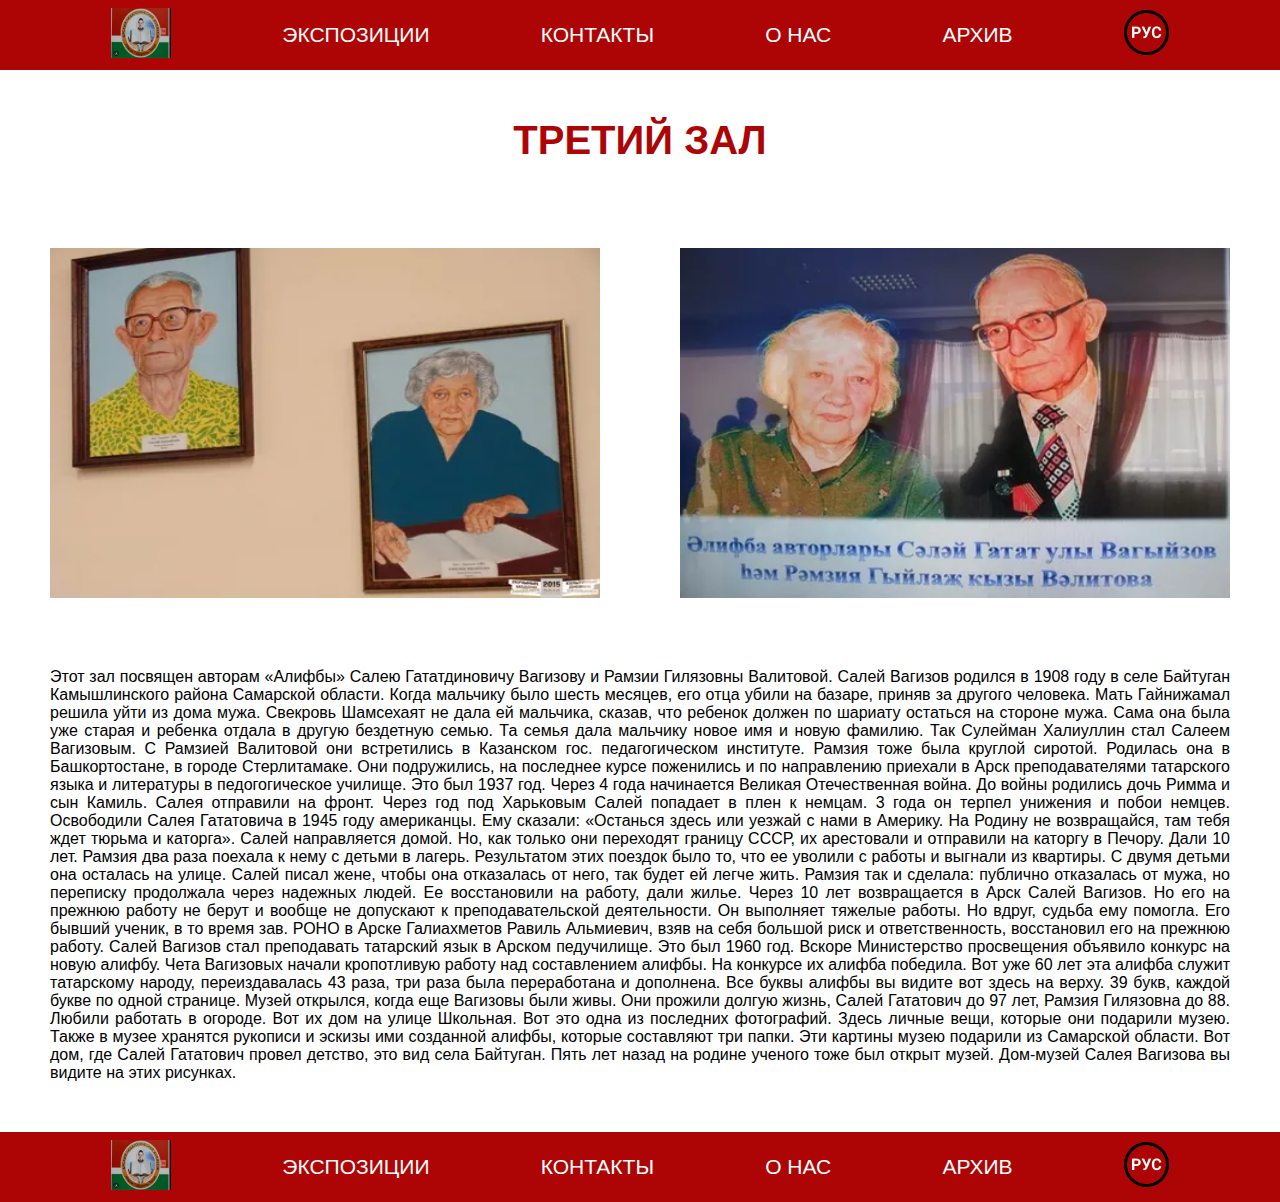
<file: thirdHall.html>
<!DOCTYPE html>
<html lang="en">
	<head>
		<meta charset="UTF-8" />
		<meta name="viewport" content="width=device-width, initial-scale=1.0" />
		<link rel="stylesheet" href="styles/hall.css" />
		<title>Первый зал</title>
	</head>
	<body>
		<div class="expositions-menu">
			<nav class="menu">
				<li><a href="firstHall.html">ПЕРВЫЙ ЗАЛ</a></li>
				<li><a href="secondHall.html">ВТОРОЙ ЗАЛ</a></li>
				<li><a href="thirdHall.html">ТРЕТИЙ ЗАЛ</a></li>
			</nav>
		</div>

		<header class="header">
			<div class="container">
				<nav class="navigation-menu">
					<ul>
						<li>
							<a href="index.html"
								><img src="images/photo_2024-05-29_21-44-52.jpg" alt="" class="logo" width="60px" height="50px"
							/></a>
						</li>
						<li><a href="#" class="expositions-link">ЭКСПОЗИЦИИ</a></li>
						<li><a href="contacts.html">КОНТАКТЫ</a></li>
						<li><a href="about.html">О НАС</a></li>
						<li><a href="archive.html">АРХИВ</a></li>
						<li>
							<a href="thirdHallTat.html"><img src="images/Group 2.png" alt="" /></a>
						</li>
					</ul>
				</nav>
			</div>
		</header>

		<main class="main">
			<div class="container">
				<div class="name">ТРЕТИЙ ЗАЛ</div>
				<div class="images-wrapper">
					<img src="images/i (2).webp" alt="" width="550px" height="350px" />
					<img src="images/i (3).webp" alt="" width="550px" height="350px" />
				</div>
				<div class="main-text">
					Этот зал посвящен авторам «Алифбы» Салею Гататдиновичу Вагизову и
					Рамзии Гилязовны Валитовой. Салей Вагизов родился в 1908 году в селе
					Байтуган Камышлинского района Самарской области. Когда мальчику было
					шесть месяцев, его отца убили на базаре, приняв за другого человека.
					Мать Гайнижамал решила уйти из дома мужа. Свекровь Шамсехаят не дала
					ей мальчика, сказав, что ребенок должен по шариату остаться на стороне
					мужа. Сама она была уже старая и ребенка отдала в другую бездетную
					семью. Та семья дала мальчику новое имя и новую фамилию. Так Сулейман
					Халиуллин стал Салеем Вагизовым. С Рамзией Валитовой они встретились в
					Казанском гос. педагогическом институте. Рамзия тоже была круглой
					сиротой. Родилась она в Башкортостане, в городе Стерлитамаке. Они
					подружились, на последнее курсе поженились и по направлению приехали в
					Арск преподавателями татарского языка и литературы в педогогическое
					училище. Это был 1937 год. Через 4 года начинается Великая
					Отечественная война. До войны родились дочь Римма и сын Камиль. Салея
					отправили на фронт. Через год под Харьковым Салей попадает в плен к
					немцам. 3 года он терпел унижения и побои немцев. Освободили Салея
					Гататовича в 1945 году американцы. Ему сказали: «Останься здесь или
					уезжай с нами в Америку. На Родину не возвращайся, там тебя ждет
					тюрьма и каторга». Салей направляется домой. Но, как только они
					переходят границу СССР, их арестовали и отправили на каторгу в Печору.
					Дали 10 лет. Рамзия два раза поехала к нему с детьми в лагерь.
					Результатом этих поездок было то, что ее уволили с работы и выгнали из
					квартиры. С двумя детьми она осталась на улице. Салей писал жене,
					чтобы она отказалась от него, так будет ей легче жить. Рамзия так и
					сделала: публично отказалась от мужа, но переписку продолжала через
					надежных людей. Ее восстановили на работу, дали жилье. Через 10 лет
					возвращается в Арск Салей Вагизов. Но его на прежнюю работу не берут и
					вообще не допускают к преподавательской деятельности. Он выполняет
					тяжелые работы. Но вдруг, судьба ему помогла. Его бывший ученик, в то
					время зав. РОНО в Арске Галиахметов Равиль Альмиевич, взяв на себя
					большой риск и ответственность, восстановил его на прежнюю работу.
					Салей Вагизов стал преподавать татарский язык в Арском педучилище. Это
					был 1960 год. Вскоре Министерство просвещения объявило конкурс на
					новую алифбу. Чета Вагизовых начали кропотливую работу над
					составлением алифбы. На конкурсе их алифба победила. Вот уже 60 лет
					эта алифба служит татарскому народу, переиздавалась 43 раза, три раза
					была переработана и дополнена. Все буквы алифбы вы видите вот здесь на
					верху. 39 букв, каждой букве по одной странице. Музей открылся, когда
					еще Вагизовы были живы. Они прожили долгую жизнь, Салей Гататович до
					97 лет, Рамзия Гилязовна до 88. Любили работать в огороде. Вот их дом
					на улице Школьная. Вот это одна из последних фотографий. Здесь личные
					вещи, которые они подарили музею. Также в музее хранятся рукописи и
					эскизы ими созданной алифбы, которые составляют три папки. Эти картины
					музею подарили из Самарской области. Вот дом, где Салей Гататович
					провел детство, это вид села Байтуган. Пять лет назад на родине
					ученого тоже был открыт музей. Дом-музей Салея Вагизова вы видите на
					этих рисунках.
				</div>
			</div>
		</main>

		<footer class="footer header">
			<div class="container">
				<nav class="navigation-menu">
					<ul>
						<li>
							<a href="index.html"
								><img src="images/photo_2024-05-29_21-44-52.jpg" alt="" class="logo" width="60px" height="50px"
							/></a>
						</li>
						<li><a href="#">ЭКСПОЗИЦИИ</a></li>
						<li><a href="contacts.html">КОНТАКТЫ</a></li>
						<li><a href="about.html">О НАС</a></li>
						<li><a href="archive.html">АРХИВ</a></li>
						<li>
							<a href="thirdHallTat.html"><img src="images/Group 2.png" alt="" /></a>
						</li>
					</ul>
				</nav>
			</div>
		</footer>

		<script>
			document.querySelector('.expositions-link').onclick = function () {
				document.querySelector('.expositions-menu').style.marginTop = '0px'
			}
		</script>
	</body>
</html>
</file>
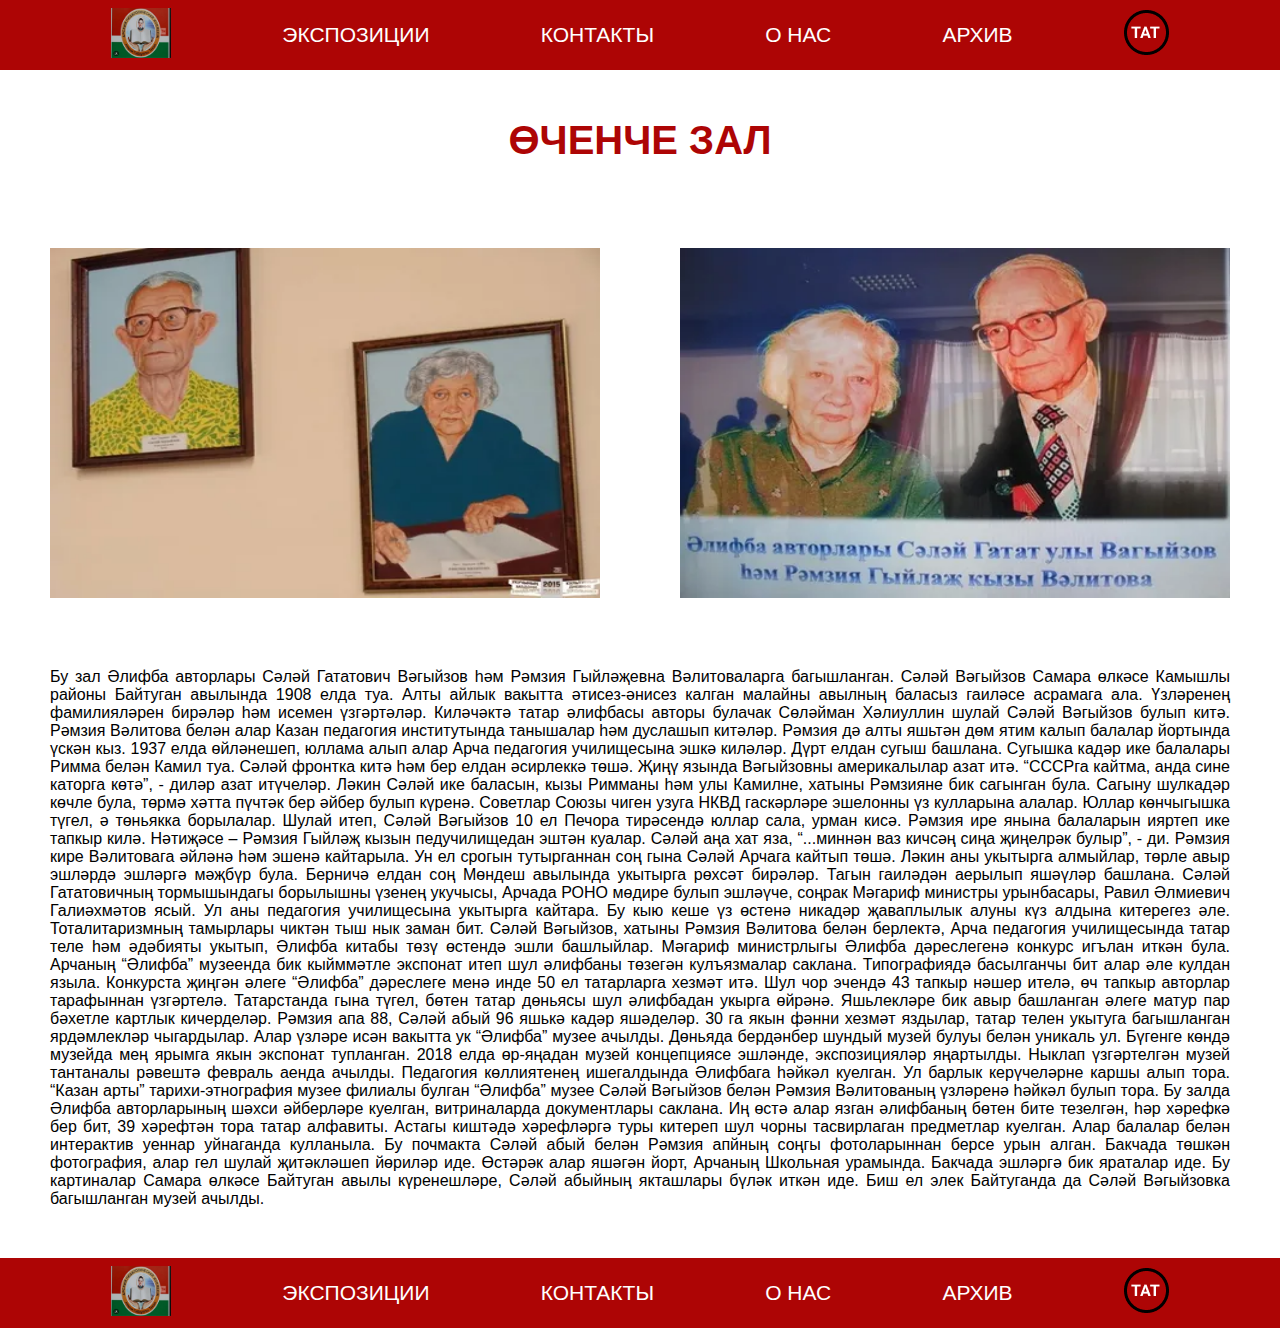
<file: thirdHallTat.html>
<!DOCTYPE html>
<html lang="en">
	<head>
		<meta charset="UTF-8" />
		<meta name="viewport" content="width=device-width, initial-scale=1.0" />
		<link rel="stylesheet" href="styles/hall.css" />
		<title>Первый зал</title>
	</head>
	<body>
		<div class="expositions-menu">
			<nav class="menu">
				<li><a href="firstHall.html">ПЕРВЫЙ ЗАЛ</a></li>
				<li><a href="secondHall.html">ВТОРОЙ ЗАЛ</a></li>
				<li><a href="thirdHall.html">ТРЕТИЙ ЗАЛ</a></li>
			</nav>
		</div>

		<header class="header">
			<div class="container">
				<nav class="navigation-menu">
					<ul>
						<li>
							<a href="index.html"
								><img src="images/photo_2024-05-29_21-44-52.jpg" alt="" class="logo" width="60px" height="50px"
							/></a>
						</li>
						<li><a href="#" class="expositions-link">ЭКСПОЗИЦИИ</a></li>
						<li><a href="contacts.html">КОНТАКТЫ</a></li>
						<li><a href="about.html">О НАС</a></li>
						<li><a href="archive.html">АРХИВ</a></li>
						<li>
							<a href="thirdHall.html"
								><img src="images/Group 3.png" alt=""
							/></a>
						</li>
					</ul>
				</nav>
			</div>
		</header>

		<main class="main">
			<div class="container">
				<div class="name">ӨЧЕНЧЕ ЗАЛ</div>
				<div class="images-wrapper">
					<img src="images/i (2).webp" alt="" width="550px" height="350px" />
					<img src="images/i (3).webp" alt="" width="550px" height="350px" />
				</div>
				<div class="main-text">
					Бу зал Әлифба авторлары Сәләй Гататович Вәгыйзов һәм Рәмзия Гыйләҗевна
					Вәлитоваларга багышланган. Сәләй Вәгыйзов Самара өлкәсе Камышлы районы
					Байтуган авылында 1908 елда туа. Алты айлык вакытта әтисез-әнисез
					калган малайны авылның баласыз гаиләсе асрамага ала. Үзләренең
					фамилияләрен бирәләр һәм исемен үзгәртәләр. Киләчәктә татар әлифбасы
					авторы булачак Сөләйман Хәлиуллин шулай Сәләй Вәгыйзов булып китә.
					Рәмзия Вәлитова белән алар Казан педагогия институтында танышалар һәм
					дуслашып китәләр. Рәмзия дә алты яшьтән дөм ятим калып балалар
					йортында үскән кыз. 1937 елда өйләнешеп, юллама алып алар Арча
					педагогия училищесына эшкә киләләр. Дүрт елдан сугыш башлана. Сугышка
					кадәр ике балалары Римма белән Камил туа. Сәләй фронтка китә һәм бер
					елдан әсирлеккә төшә. Җиңү язында Вәгыйзовны америкалылар азат итә.
					“СССРга кайтма, анда сине каторга көтә”, - диләр азат итүчеләр. Ләкин
					Сәләй ике баласын, кызы Римманы һәм улы Камилне, хатыны Рәмзияне бик
					сагынган була. Сагыну шулкадәр көчле була, төрмә хәтта пүчтәк бер
					әйбер булып күренә. Советлар Союзы чиген узуга НКВД гаскәрләре
					эшелонны үз кулларына алалар. Юллар көнчыгышка түгел, ә төньякка
					борылалар. Шулай итеп, Сәләй Вәгыйзов 10 ел Печора тирәсендә юллар
					сала, урман кисә. Рәмзия ире янына балаларын ияртеп ике тапкыр килә.
					Нәтиҗәсе – Рәмзия Гыйләҗ кызын педучилищедан эштән куалар. Сәләй аңа
					хат яза, “...миннән ваз кичсәң сиңа җиңелрәк булыр”, - ди. Рәмзия кире
					Вәлитовага әйләнә һәм эшенә кайтарыла. Ун ел срогын тутырганнан соң
					гына Сәләй Арчага кайтып төшә. Ләкин аны укытырга алмыйлар, төрле авыр
					эшләрдә эшләргә мәҗбүр була. Берничә елдан соң Мөндеш авылында
					укытырга рөхсәт бирәләр. Тагын гаиләдән аерылып яшәүләр башлана. Сәләй
					Гататовичның тормышындагы борылышны үзенең укучысы, Арчада РОНО мөдире
					булып эшләүче, соңрак Мәгариф министры урынбасары, Равил Әлмиевич
					Галиәхмәтов ясый. Ул аны педагогия училищесына укытырга кайтара. Бу
					кыю кеше үз өстенә никадәр җаваплылык алуны күз алдына китерегез әле.
					Тоталитаризмның тамырлары чиктән тыш нык заман бит. Сәләй Вәгыйзов,
					хатыны Рәмзия Вәлитова белән берлектә, Арча педагогия училищесында
					татар теле һәм әдәбияты укытып, Әлифба китабы төзү өстендә эшли
					башлыйлар. Мәгариф министрлыгы Әлифба дәреслегенә конкурс игълан иткән
					була. Арчаның “Әлифба” музеенда бик кыйммәтле экспонат итеп шул
					әлифбаны төзегән кулъязмалар саклана. Типографиядә басылганчы бит алар
					әле кулдан языла. Конкурста җиңгән әлеге “Әлифба” дәреслеге менә инде
					50 ел татарларга хезмәт итә. Шул чор эчендә 43 тапкыр нәшер ителә, өч
					тапкыр авторлар тарафыннан үзгәртелә. Татарстанда гына түгел, бөтен
					татар дөньясы шул әлифбадан укырга өйрәнә. Яшьлекләре бик авыр
					башланган әлеге матур пар бәхетле картлык кичерделәр. Рәмзия апа 88,
					Сәләй абый 96 яшькә кадәр яшәделәр. 30 га якын фәнни хезмәт яздылар,
					татар телен укытуга багышланган ярдәмлекләр чыгардылар. Алар үзләре
					исән вакытта ук “Әлифба” музее ачылды. Дөньяда бердәнбер шундый музей
					булуы белән уникаль ул. Бүгенге көндә музейда мең ярымга якын экспонат
					тупланган. 2018 елда өр-яңадан музей концепциясе эшләнде,
					экспозицияләр яңартылды. Ныклап үзгәртелгән музей тантаналы рәвештә
					февраль аенда ачылды. Педагогия көллиятенең ишегалдында Әлифбага
					һәйкәл куелган. Ул барлык керүчеләрне каршы алып тора. “Казан арты”
					тарихи-этнография музее филиалы булган “Әлифба” музее Сәләй Вәгыйзов
					белән Рәмзия Вәлитованың үзләренә һәйкәл булып тора. Бу залда Әлифба
					авторларының шәхси әйберләре куелган, витриналарда документлары
					саклана. Иң өстә алар язган әлифбаның бөтен бите тезелгән, һәр хәрефкә
					бер бит, 39 хәрефтән тора татар алфавиты. Астагы киштәдә хәрефләргә
					туры китереп шул чорны тасвирлаган предметлар куелган. Алар балалар
					белән интерактив уеннар уйнаганда кулланыла. Бу почмакта Сәләй абый
					белән Рәмзия апйның соңгы фотоларыннан берсе урын алган. Бакчада
					төшкән фотография, алар гел шулай җитәкләшеп йөриләр иде. Өстәрәк алар
					яшәгән йорт, Арчаның Школьная урамында. Бакчада эшләргә бик яраталар
					иде. Бу картиналар Самара өлкәсе Байтуган авылы күренешләре, Сәләй
					абыйның якташлары бүләк иткән иде. Биш ел элек Байтуганда да Сәләй
					Вәгыйзовка багышланган музей ачылды.
				</div>
			</div>
		</main>

		<footer class="footer header">
			<div class="container">
				<nav class="navigation-menu">
					<ul>
						<li>
							<a href="index.html"
								><img src="images/photo_2024-05-29_21-44-52.jpg" alt="" class="logo" width="60px" height="50px"
							/></a>
						</li>
						<li><a href="#">ЭКСПОЗИЦИИ</a></li>
						<li><a href="contacts.html">КОНТАКТЫ</a></li>
						<li><a href="about.html">О НАС</a></li>
						<li><a href="archive.html">АРХИВ</a></li>
						<li>
							<a href="thirdHall.html"
								><img src="images/Group 3.png" alt=""
							/></a>
						</li>
					</ul>
				</nav>
			</div>
		</footer>

		<script>
			document.querySelector('.expositions-link').onclick = function () {
				document.querySelector('.expositions-menu').style.marginTop = '0px'
			}
		</script>
	</body>
</html>
</file>
<file: styles/about.css>
@import url('https://fonts.googleapis.com/css2?family=Pacifico&display=swap');

* {
  padding: 0;
  margin: 0;
  box-sizing: border-box;
}

body {
  font-family: 'Roboto', sans-serif;
}

a {
  text-decoration: none;
  color: #fff;
}

.container {
  max-width: 1000px;
  margin: 0 auto;
}

.header {
  height: 70px;
  background: #AD0505;
  font-size: 21px;
}

ul {
  display: flex;
  height: 70px;
  align-items: center;
  justify-content: space-evenly;
}

li {
  list-style: none;
}

.main-title {
  font-size: 40px;
  color: #AD0505;
  font-weight: 600;
  text-align: center;
  margin-bottom: 50px;
  margin-top: 20px;
  text-transform: uppercase;
}

.main-block {
  margin-bottom: 50px;
}

.main-up-block, .main-down-block {
  display: flex;
  justify-content: center;
  gap: 50px;
  align-items: center;
}

.main-block-text {
  width: 500px;
  font-size: 16px;
  text-align: justify;
}

.main-block img {
  width: 450px;
  height: 300px;
}

.main-text {
  font-size: 16px;
  margin-bottom: 40px;
}

.main-quote {
  background: #DBDBDB;
  font-size: 16px;
  padding: 25px;
  border-radius: 15px;
  margin-bottom: 50px;
}
</file>
<file: styles/contacts.css>
@import url('https://fonts.googleapis.com/css2?family=Pacifico&display=swap');

* {
  padding: 0;
  margin: 0;
  box-sizing: border-box;
}

body {
  font-family: 'Roboto', sans-serif;
}

a {
  text-decoration: none;
  color: #fff;
}

.container {
  max-width: 1000px;
  margin: 0 auto;
}

.header {
  height: 70px;
  background: #AD0505;
  font-size: 21px;
}

ul {
  display: flex;
  height: 70px;
  align-items: center;
  justify-content: space-evenly;
}

li {
  list-style: none;
}

.main-title {
  font-size: 46px;
  color: #AD0505;
  text-align: center;
  margin-top: 20px;
  font-weight: 600;
  margin-bottom: 50px;
}

.contact-info {
  background: #D9D9D9;
  border-radius: 15px;
  padding: 40px;
  margin-bottom: 50px;
}

.name {
  font-size: 24px;
}

.info {
  font-size: 20px;
  margin-bottom: 80px;
}

.map {
  margin-bottom: 50px;
}
</file>
<file: styles/hall.css>
@import url('https://fonts.googleapis.com/css2?family=Pacifico&display=swap');

* {
	padding: 0;
	margin: 0;
	box-sizing: border-box;
}

body {
	font-family: 'Roboto', sans-serif;
}

a {
	text-decoration: none;
	color: #fff;
}

.container {
	max-width: 1400px;
	margin: 0 auto;
}

.header {
	height: 70px;
	background: #ad0505;
	font-size: 21px;
}

ul {
	display: flex;
	height: 70px;
	align-items: center;
	justify-content: space-evenly;
}

li {
	list-style: none;
}

.expositions-menu {
  background: #AD0505;
  width: 140px;
  height: 150px;
  position: absolute;
  color: #fff;
  font-weight: 600;
  left: 440px;
  top: 55px;
  margin-top: -200px;
  transition: 1s all;
}

.menu {
  display: flex;
  flex-direction: column;
  align-items: center;
  height: 150px;
  justify-content: center;
  gap: 10px;
}

.menu li {
  cursor: pointer;
}

.name {
	font-size: 40px;
	color: #ad0505;
	text-align: center;
	margin-top: 48px;
	font-weight: 600;
	margin-bottom: 85px;
}

.images-wrapper {
  display: flex;
  justify-content: center;
  gap: 80px;
  margin-bottom: 70px;
}

.main-text {
  max-width: 1180px;
  margin: 0 auto;
  text-align: justify;
  margin-bottom: 50px;
}
</file>
